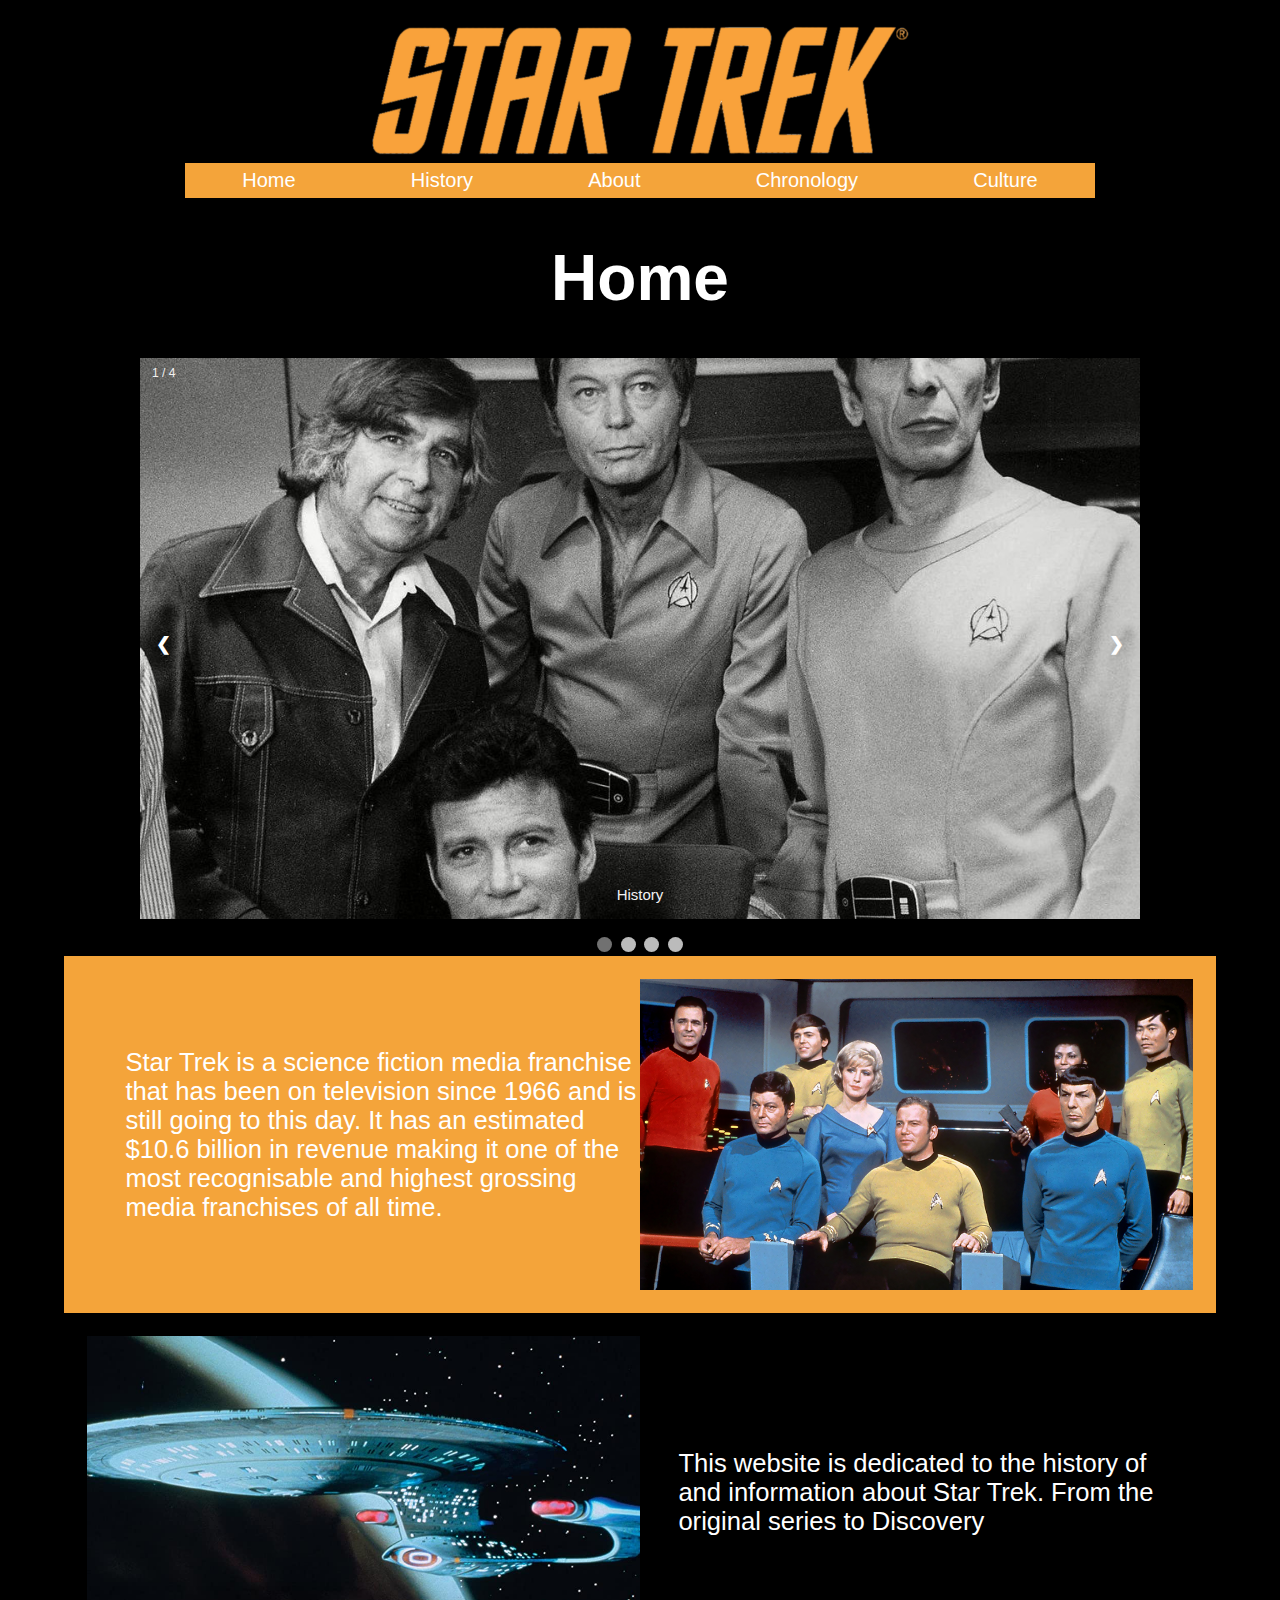
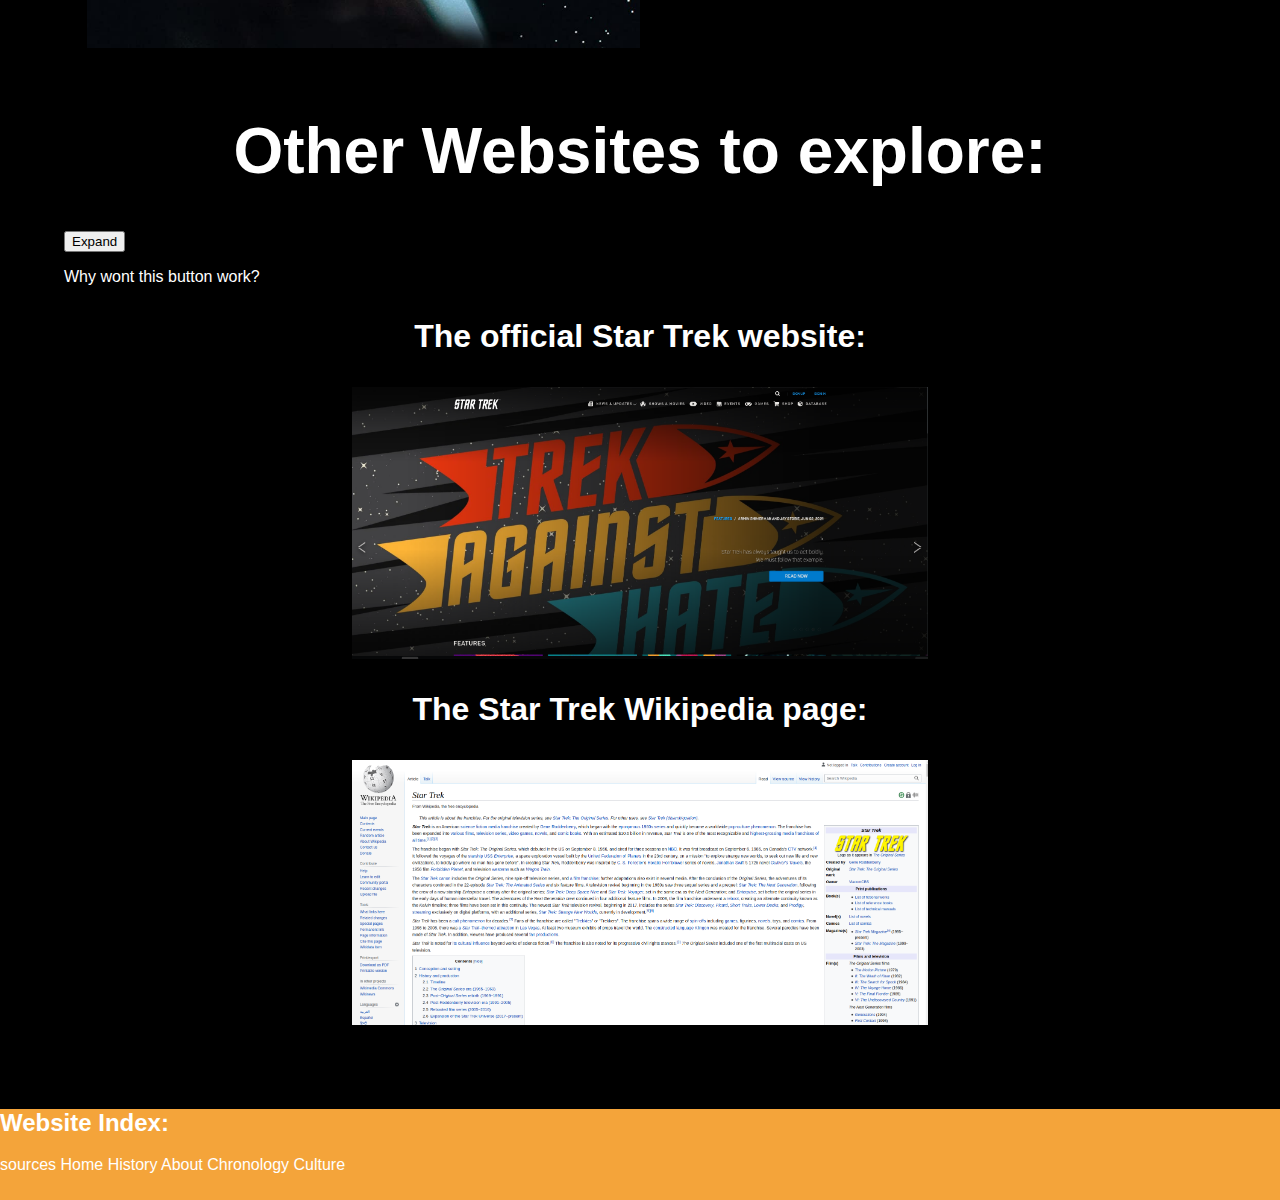
<file: index.html>
<!DOCTYPE html>
<html lang="en">

<head>
    <meta charset="UTF-8">
    <meta http-equiv="X-UA-Compatible" content="IE=edge">
    <meta name="viewport" content="width=device-width, initial-scale=1.0">
    <link rel="stylesheet" href="css/main.css">
    <link rel="preconnect" href="https://fonts.googleapis.com">
    <link rel="preconnect" href="https://fonts.gstatic.com" crossorigin>
    <link href="https://fonts.googleapis.com/css2?family=Oswald&display=swap" rel="stylesheet">
    <link rel="shortcut icon" type="image/png" href="images/star_trek_symbol.png" />
    <script src="JavaScript/Slider.js"></script>
    <title>Home</title>
</head>

<!--When the site loads, currentSlide runs to display the first panel of the slideshow-->
<body onload="currentSlide(1)">
    <div class="body">
        <div class="title">
            <a href="index.html"><img src="images/Star-Trek-words.png" alt="Star Trek Website Logo"></a>
        </div>
        <div class="nav">
            <a href="index.html">Home</a>
            <a href="history.html">History</a>
            <a href="about.html">About</a>
            <a href="chronology.html">Chronology</a>
            <a href="culture.html">Culture</a>
        </div>
        <h1>Home</h1>
        <!-- slideshow adapted from https://www.w3schools.com/howto/howto_js_slideshow.asp-->
        <!-- Slideshow container -->
        <div class="slideshow-container">

            <!-- Full-width images with number and caption text -->
            <div class="mySlides fade">
                <div class="numbertext">1 / 4</div>
                <a href="history.html" ><img src="images/Gene_slider.jpg"class="Slide" alt="Gene roddenberry and the original cast of star trek"></a>
                <div class="text">History</div>
            </div>

            <div class="mySlides fade">
                <div class="numbertext">2 / 4</div>
                <a href="about.html"><img src="images/PostersSlider.jpg"class="Slide" alt="Posters from some of the most popular star trek series"></a>
                <div class="text">About</div>
            </div>

            <div class="mySlides fade">
                <div class="numbertext">3 / 4</div>
                <a href="chronology.html" ><img src="images/Star_Trek_TOS_cast.jpg" class="Slide" alt="the original series cast at the helm of the enterprise"></a>
                <div class="text">Chronology</div>
            </div>

            <div class="mySlides fade">
                <div class="numbertext">3 / 4</div>
                <a href="culture.html"><img src="images/uhuraSlider.jpg"class="Slide" alt="uhura from the original series"></a>
                <div class="text">Culture</div>
            </div>

            <!-- Next and previous buttons -->
            <a class="prev" onclick="plusSlides(-1)">&#10094;</a>
            <a class="next" onclick="plusSlides(1)">&#10095;</a>
        </div>
        <br>

        <!-- The dots/circles -->
        <div style="text-align:center">
            <span class="dot" onclick="currentSlide(1)"></span>
            <span class="dot" onclick="currentSlide(2)"></span>
            <span class="dot" onclick="currentSlide(3)"></span>
            <span class="dot" onclick="currentSlide(4)"></span>
        </div>
        <div class="YellowBackground">
            <div class="article" id="reverse">
                <!--id = "reverse" makes it so when the window the reaches a certain size, the items in this div are flipped !-->
                <p>Star Trek is a science fiction media franchise that has been on television since 1966 and is still
                    going to this day. It has an estimated $10.6 billion in revenue making it one of the most
                    recognisable and highest grossing media franchises of all time.</p>
                <img src="images/Star_Trek_TOS_cast.jpg" alt="The original series cast">
            </div>
        </div>
        <div class="article">
            <img src="images/Enterprise_TGN.jpg" alt="the starship enterprise from The next generation">
            <p>This website is dedicated to the history of and information about Star Trek. From the original series to
                Discovery</p>
        </div>
        <h1>Other Websites to explore:</h1>
        <button type="button">Expand</button>
        <p>Why wont this button work?</p>
        <a href="https://intl.startrek.com/">
            <h3>The official Star Trek website:</h3><img src="images/StartrekOfficialSite.png" alt="The official Star Trek Website">
        </a>
        <a href="https://en.wikipedia.org/wiki/Star_Trek">
            <h3>The Star Trek Wikipedia page:</h3><img src="images/StarTrekWikipedia.png" alt="The Star Trek Wikipedia page">
        </a>
    </div>
    <div class="footer">
        <footer>
            <h2>Website Index: </h2>
            <a href="">sources</a>
            <a href="index.html">Home</a>
            <a href="history.html">History</a>
            <a href="about.html">About</a>
            <a href="chronology.html">Chronology</a>
            <a href="culture.html">Culture</a>
        </footer>
    </div>
</body>
</html>
</file>
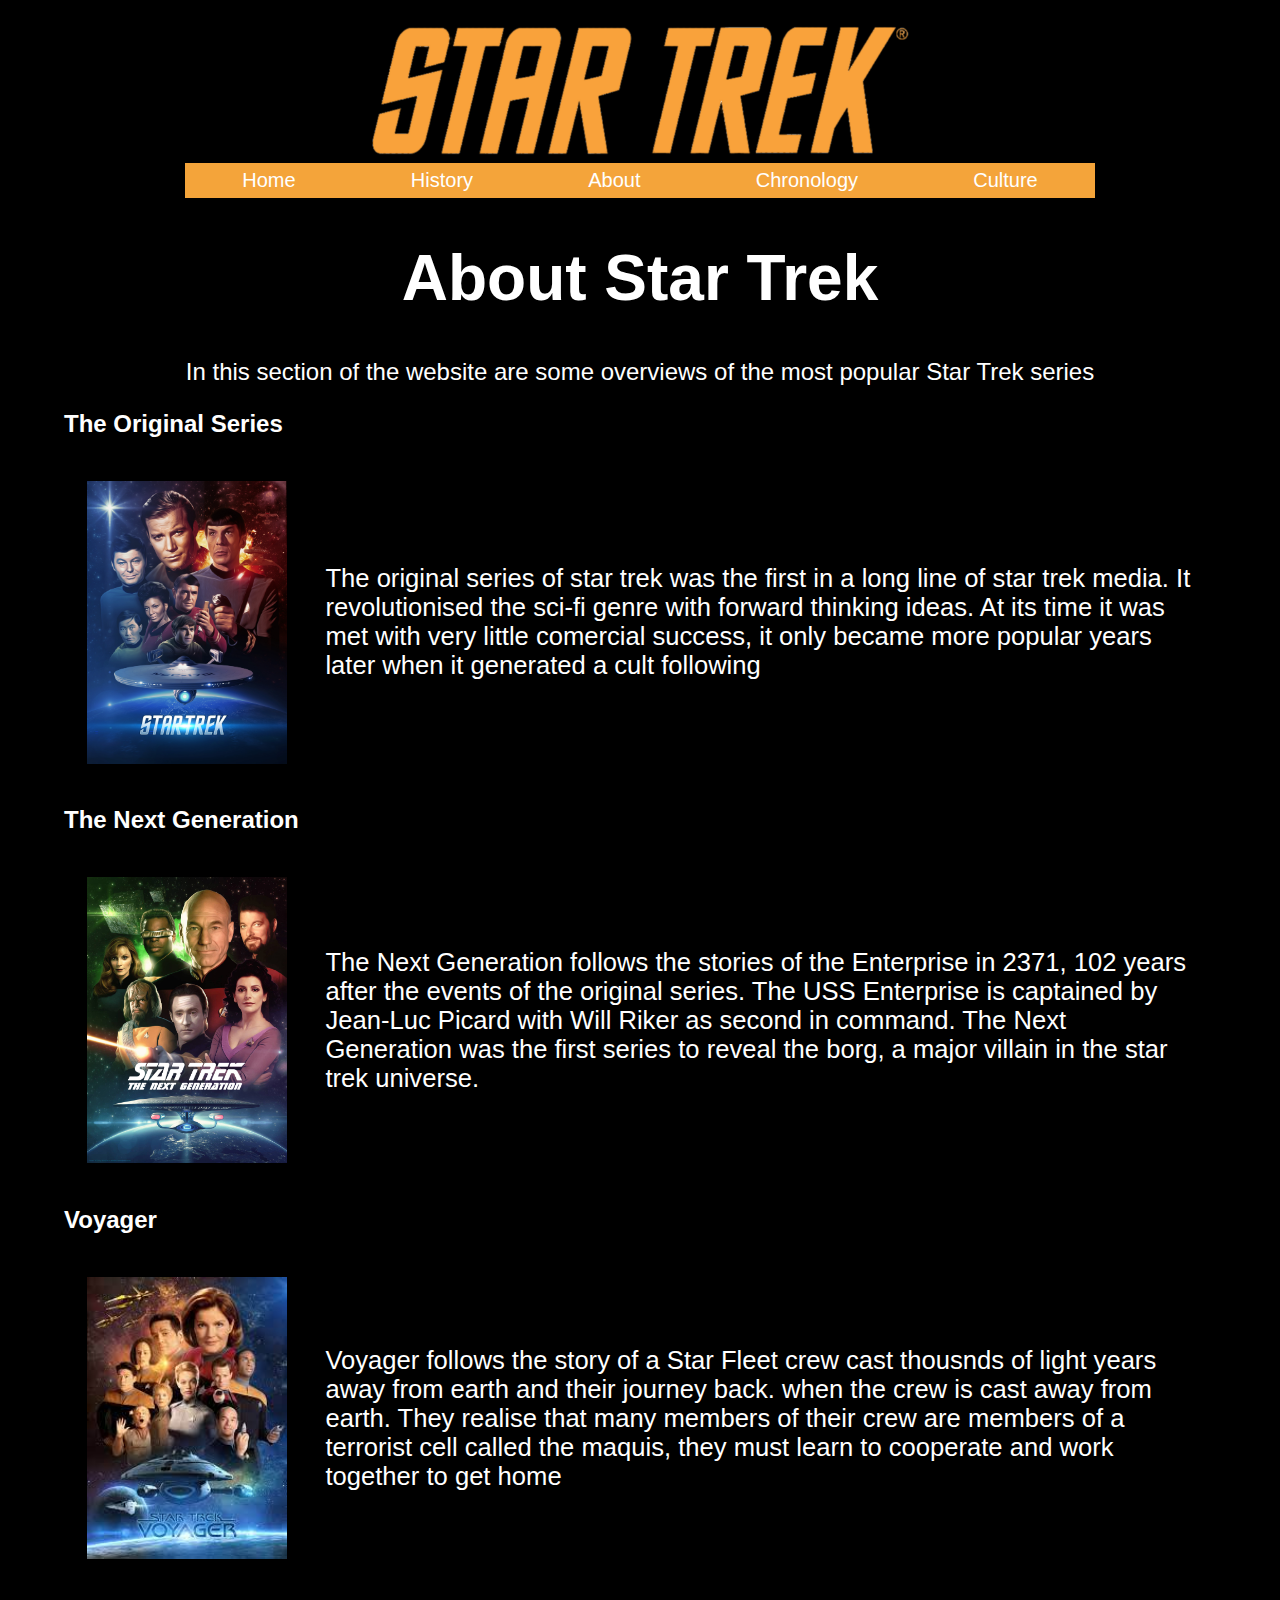
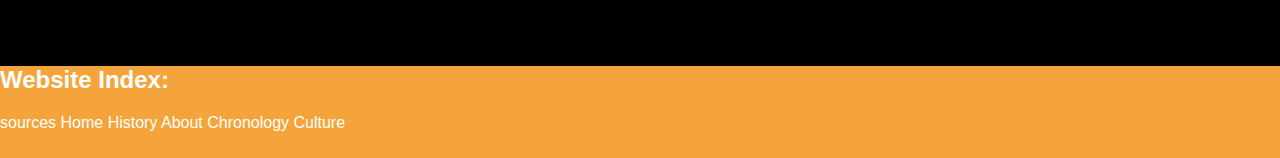
<file: about.html>
<!DOCTYPE html>
<html lang="en">

<head>
    <meta charset="UTF-8">
    <meta http-equiv="X-UA-Compatible" content="IE=edge">
    <meta name="viewport" content="width=device-width, initial-scale=1.0">
    <link rel="stylesheet" href="css/main.css">
    <link rel="preconnect" href="https://fonts.googleapis.com">
    <link rel="preconnect" href="https://fonts.gstatic.com" crossorigin>
    <link href="https://fonts.googleapis.com/css2?family=Oswald&display=swap" rel="stylesheet">
    <link rel="shortcut icon" type="image/png" href="images/star_trek_symbol.png" />
    <title>About</title>
</head>

<body>
    <div class="body">
        <a href="index.html"><img src="images/Star-Trek-words.png" alt="Star Trek Website Logo"></a>
        <div class="nav">
            <a href="index.html">Home</a>
            <a href="history.html">History</a>
            <a href="about.html">About</a>
            <a href="chronology.html">Chronology</a>
            <a href="culture.html">Culture</a>
        </div>
        <h1>About Star Trek</h1>
        <div class="pageDescription">
            <p>In this section of the website are some overviews of the most popular Star Trek series</p>
        </div>
        <h2>The Original Series</h2>
        <div class="article">
            <div class="seasonIcon">
                <img src="images/Star_Trek_TOS_Poster.jpg" alt="The Original Series Poster">
            </div>
            <p>The original series of star trek was the first in a long line of star trek media. It revolutionised the
                sci-fi genre with forward thinking ideas. At its time it was met with very little comercial success, it
                only became more popular years later when it generated a cult following</p>
        </div>
        <h2>The Next Generation</h2>
        <div class="article">
            <div class="seasonIcon">
                <img src="images/StarTrekTGN.jpg" alt="The next Generation Poster">
            </div>
            <p>The Next Generation follows the stories of the Enterprise in 2371, 102 years after the events of the
                original series. The USS Enterprise is captained by Jean-Luc Picard with Will Riker as second in
                command. The Next Generation was the first series to reveal the borg, a major villain in the star trek
                universe.</p>
        </div>
        <h2>Voyager</h2>
        <div class="article">
            <div class="seasonIcon">
                <img src="images/VoyagerPoster.jpeg" alt="Voyager Poster">
            </div>
            <p>Voyager follows the story of a Star Fleet crew cast thousnds of light years away from earth and their
                journey back. when the crew is cast away from earth. They realise that many members of their crew are
                members of a terrorist cell called the maquis, they must learn to cooperate and work together to get
                home</p>
        </div>
    </div>
    <div class="footer">
        <footer>
            <h2>Website Index: </h2>
            <a href="">sources</a>
            <a href="index.html">Home</a>
            <a href="history.html">History</a>
            <a href="about.html">About</a>
            <a href="chronology.html">Chronology</a>
            <a href="culture.html">Culture</a>
        </footer>
    </div>
</body>

</html>
</file>
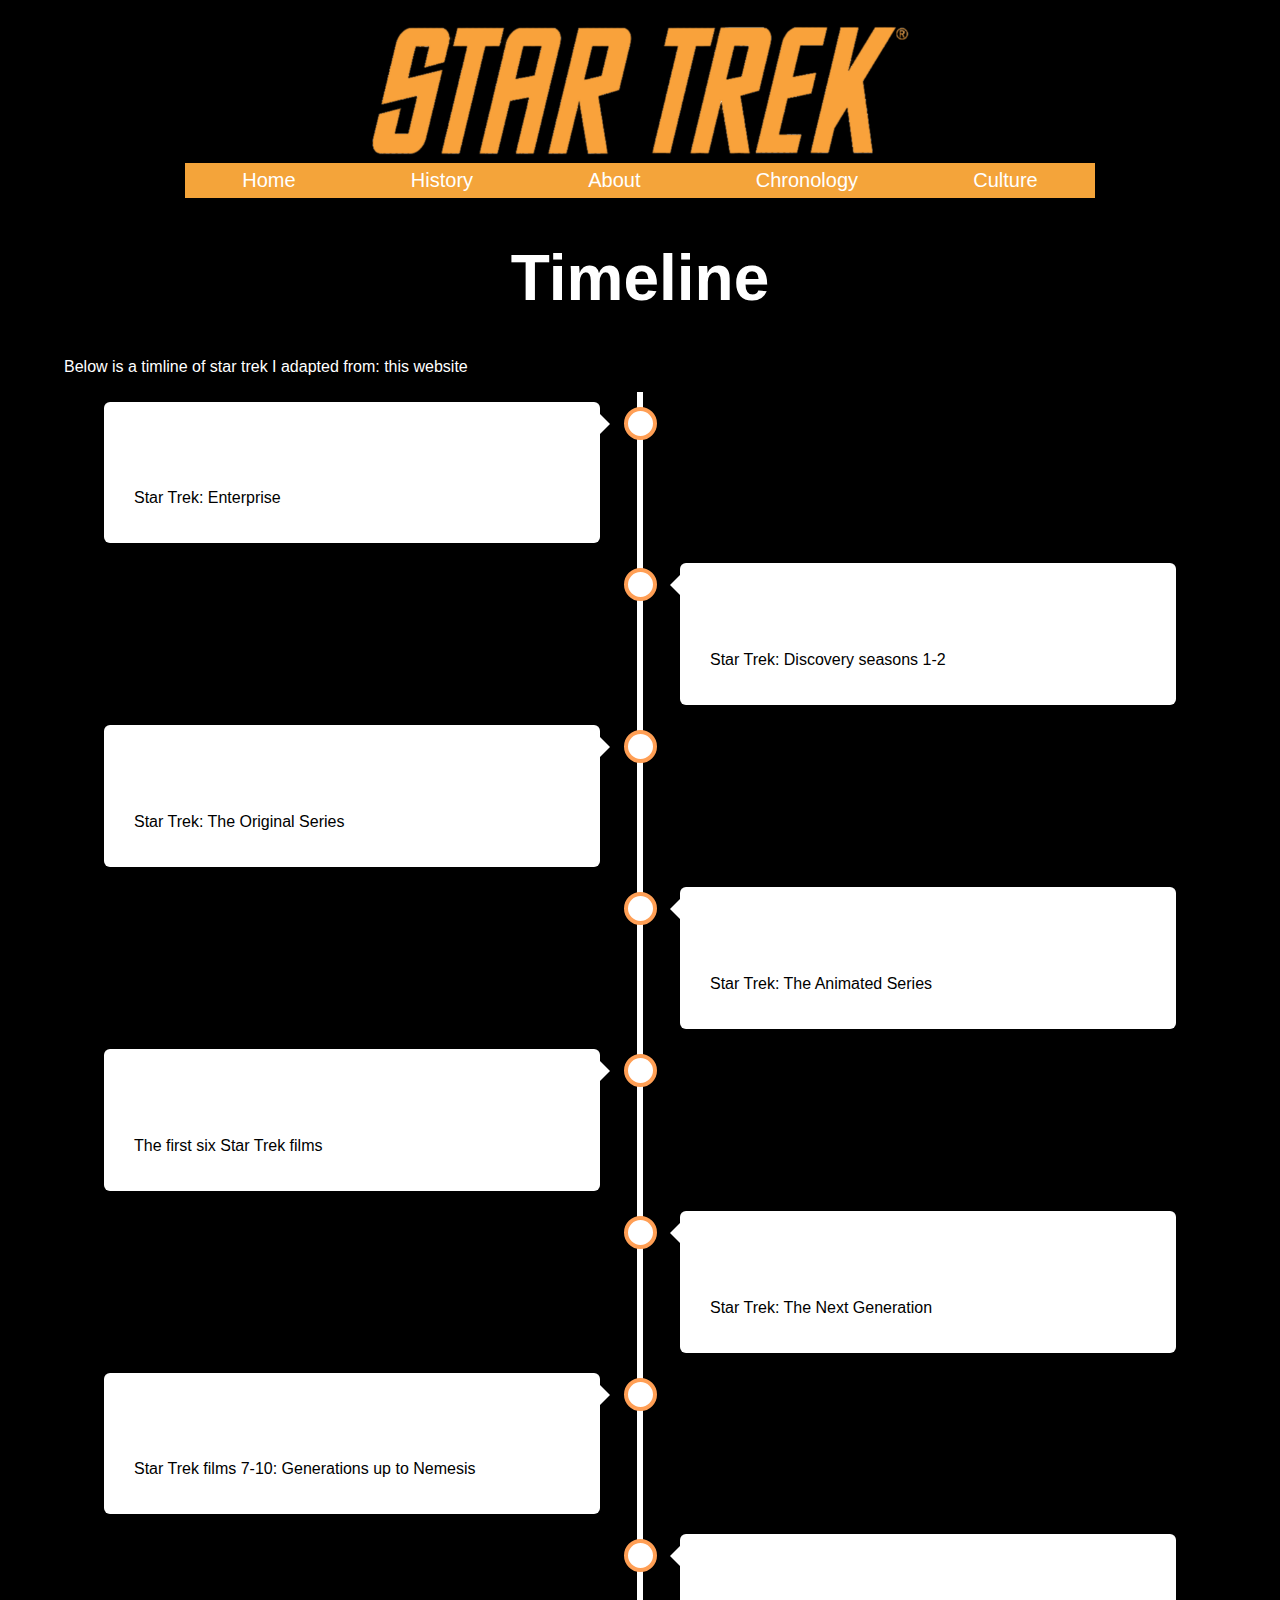
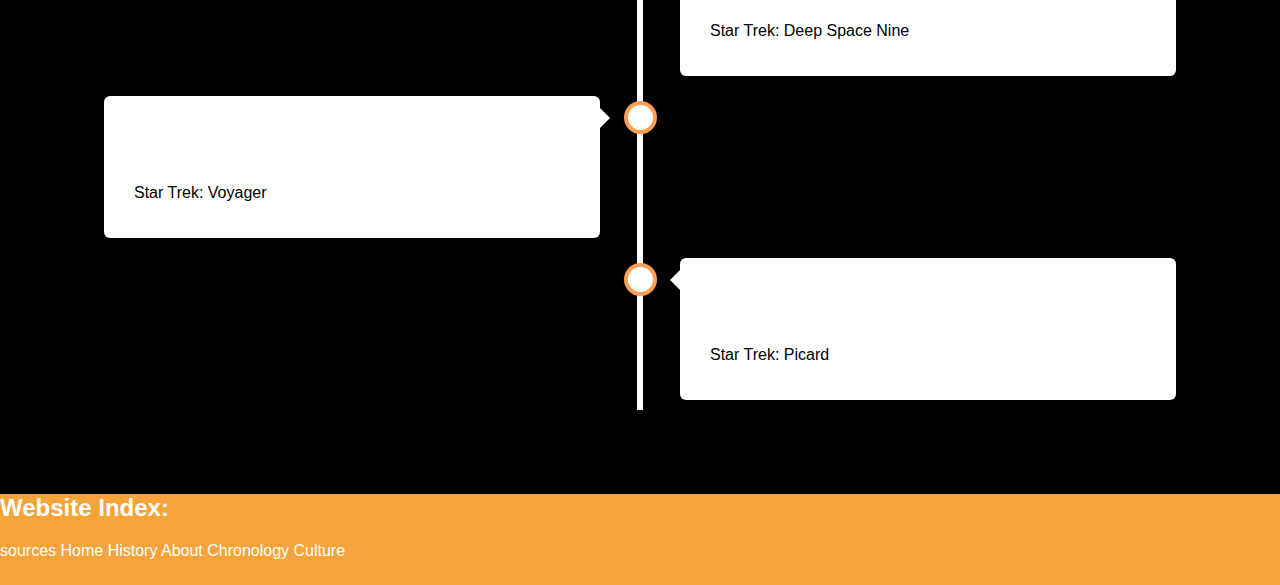
<file: chronology.html>
<!DOCTYPE html>
<html lang="en">

<head>
  <meta charset="UTF-8">
  <meta http-equiv="X-UA-Compatible" content="IE=edge">
  <meta name="viewport" content="width=device-width, initial-scale=1.0">
  <link rel="stylesheet" href="css/main.css">
  <link rel="preconnect" href="https://fonts.googleapis.com">
  <link rel="preconnect" href="https://fonts.gstatic.com" crossorigin>
  <link href="https://fonts.googleapis.com/css2?family=Oswald&display=swap" rel="stylesheet">
  <link rel="shortcut icon" type="image/png" href="images/star_trek_symbol.png" />
  <title>Chronology</title>
</head>

<body>
  <div class="body">
    <a href="index.html"><img src="images/Star-Trek-words.png" alt="Star Trek Website Logo"></a>
    <div class="nav">
      <a href="index.html">Home</a>
      <a href="history.html">History</a>
      <a href="about.html">About</a>
      <a href="chronology.html">Chronology</a>
      <a href="culture.html">Culture</a>
    </div>
    <h1>Timeline</h1>
    
    <a href="https://www.toynk.com/blogs/news/how-to-watch-star-trek-in-order">
      <p>Below is a timline of star trek I adapted from: this website</p>
    </a>
    <!--code adapted from https://www.w3schools.com/howto/howto_css_timeline.asp-->
    <!-- builds boxes all connected by a line to create a timeline-->
    <div class="timeline">
      <div class="container left">
        <div class="content">
          <h2>2151-2161</h2>
          <p>Star Trek: Enterprise</p>
        </div>
      </div>
      <div class="container right">
        <div class="content">
          <h2>Year: 2255</h2>
          <p>Star Trek: Discovery seasons 1-2</p>
        </div>
      </div>
      <div class="container left">
        <div class="content">
          <h2>Year: 2265-2269</h2>
          <p>Star Trek: The Original Series</p>
        </div>
      </div>
      <div class="container right">
        <div class="content">
          <h2>Year: 2269-2270</h2>
          <p>Star Trek: The Animated Series</p>
        </div>
      </div>
      <div class="container left">
        <div class="content">
          <h2>Year: 2273-2293</h2>
          <p>The first six Star Trek films</p>
        </div>
      </div>
      <div class="container right">
        <div class="content">
          <h2>Year: 2364-2370</h2>
          <p>Star Trek: The Next Generation</p>
        </div>
      </div>
      <div class="container left">
        <div class="content">
          <h2>Year: 2293-2379</h2>
          <p>Star Trek films 7-10: Generations up to Nemesis</p>
        </div>
      </div>
      <div class="container right">
        <div class="content">
          <h2>Year: 2369-2375</h2>
          <p>Star Trek: Deep Space Nine</p>
        </div>
      </div>
      <div class="container left">
        <div class="content">
          <h2>Year: 2371-2378</h2>
          <p>Star Trek: Voyager</p>
        </div>
      </div>
      <div class="container right">
        <div class="content">
          <h2>Year: 2399</h2>
          <p>Star Trek: Picard</p>
        </div>
      </div>
    </div>
  </div>
  <div class="footer">
    <footer>
      <h2>Website Index: </h2>
      <a href="">sources</a>
      <a href="index.html">Home</a>
      <a href="history.html">History</a>
      <a href="about.html">About</a>
      <a href="chronology.html">Chronology</a>
      <a href="culture.html">Culture</a>
    </footer>
  </div>
</body>

</html>
</file>
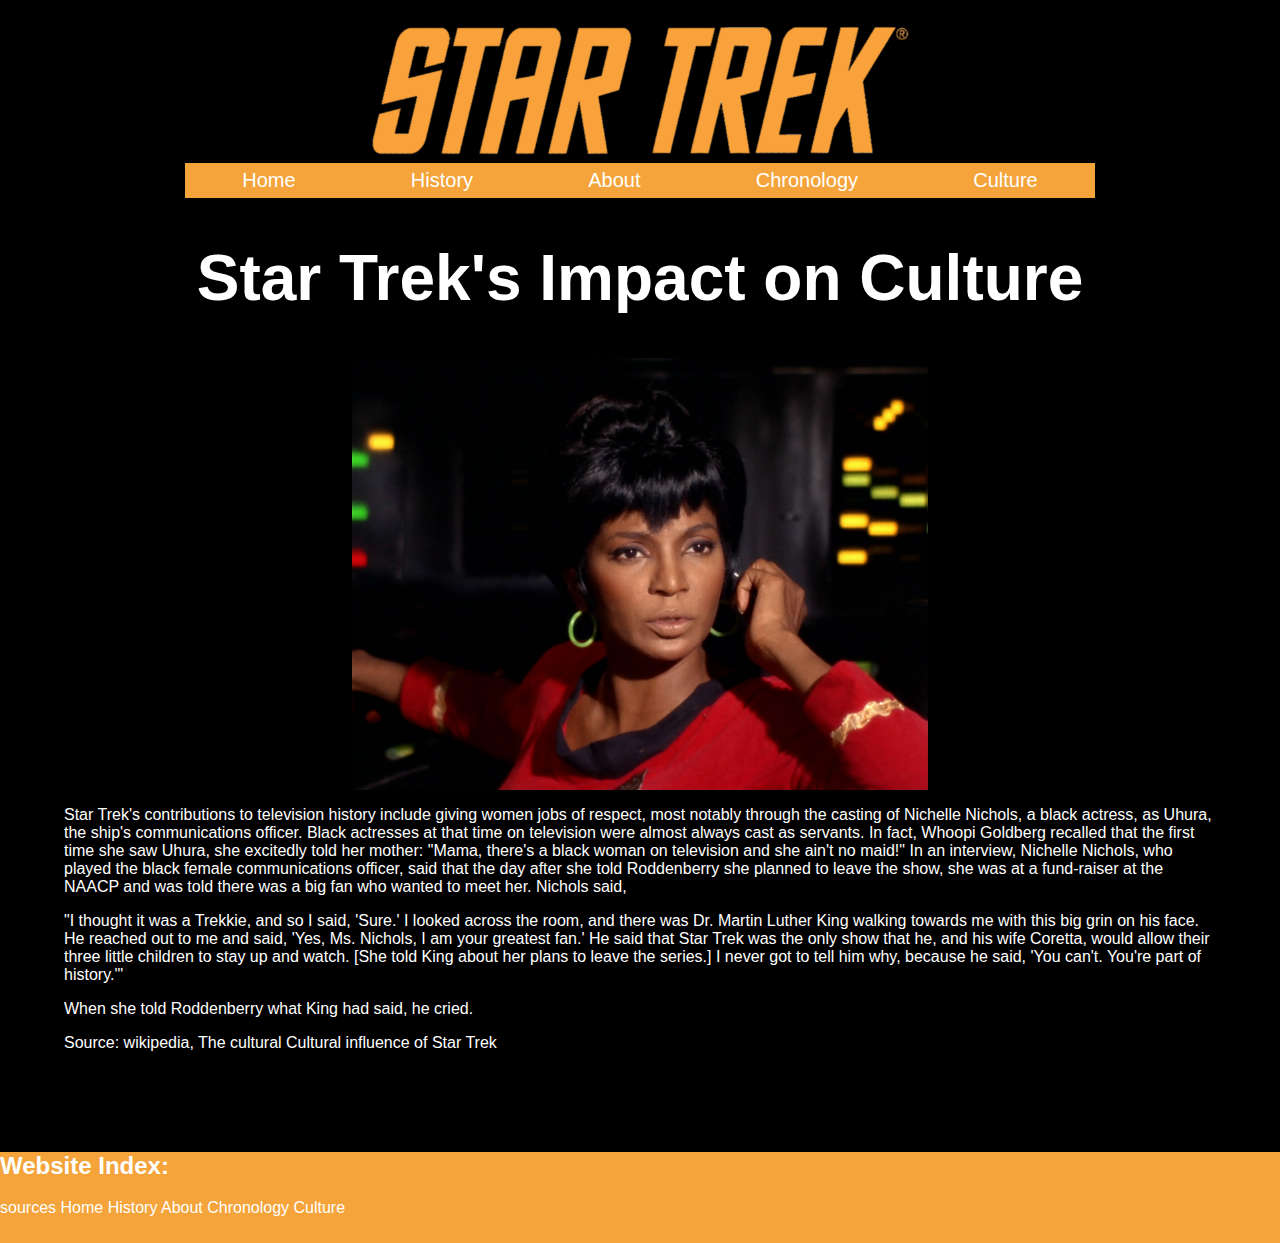
<file: culture.html>
<!DOCTYPE html>
<html lang="en">

<head>
    <meta charset="UTF-8">
    <meta http-equiv="X-UA-Compatible" content="IE=edge">
    <meta name="viewport" content="width=device-width, initial-scale=1.0">
    <link rel="stylesheet" href="css/main.css">
    <link rel="preconnect" href="https://fonts.googleapis.com">
    <link rel="preconnect" href="https://fonts.gstatic.com" crossorigin>
    <link href="https://fonts.googleapis.com/css2?family=Oswald&display=swap" rel="stylesheet">
    <link rel="shortcut icon" type="image/png" href="images/star_trek_symbol.png" />
    <title>Star Trek's impact on culture</title>
</head>

<body>
    <div class="body">
        <a href="index.html"><img src="images/Star-Trek-words.png" alt="Star Trek Website Logo"></a>
        <div class="nav">
            <a href="index.html">Home</a>
            <a href="history.html">History</a>
            <a href="about.html">About</a>
            <a href="chronology.html">Chronology</a>
            <a href="culture.html">Culture</a>
        </div>
        <h1>Star Trek's Impact on Culture</h1>
        <img src="images/uhura.jpg" alt="Uhura from the Original Series">
        <p>Star Trek's contributions to television history include giving women jobs of respect, most notably through
            the casting of Nichelle Nichols, a black actress, as Uhura, the ship's communications officer. Black
            actresses at that time on television were almost always cast as servants. In fact, Whoopi Goldberg recalled
            that the first time she saw Uhura, she excitedly told her mother: "Mama, there's a black woman on television
            and she ain't no maid!" In an interview, Nichelle Nichols, who played the black female communications
            officer, said that the day after she told Roddenberry she planned to leave the show, she was at a
            fund-raiser at the NAACP and was told there was a big fan who wanted to meet her. Nichols said,</p>

        <p>"I thought it was a Trekkie, and so I said, 'Sure.' I looked across the room, and there was Dr. Martin Luther
            King walking towards me with this big grin on his face. He reached out to me and said, 'Yes, Ms. Nichols, I
            am your greatest fan.' He said that Star Trek was the only show that he, and his wife Coretta, would allow
            their three little children to stay up and watch. [She told King about her plans to leave the series.] I
            never got to tell him why, because he said, 'You can't. You're part of history.'"</p>

        <p>When she told Roddenberry what King had said, he cried.</p>
        <a href="https://en.wikipedia.org/wiki/Cultural_influence_of_Star_Trek">
            <p>Source: wikipedia, The cultural Cultural influence of Star Trek</p>
        </a>
    </div>
    <div class="footer">
        <footer>
            <h2>Website Index: </h2>
            <a href="">sources</a>
            <a href="index.html">Home</a>
            <a href="history.html">History</a>
            <a href="about.html">About</a>
            <a href="chronology.html">Chronology</a>
            <a href="culture.html">Culture</a>
        </footer>
    </div>
</body>
</html>
</file>
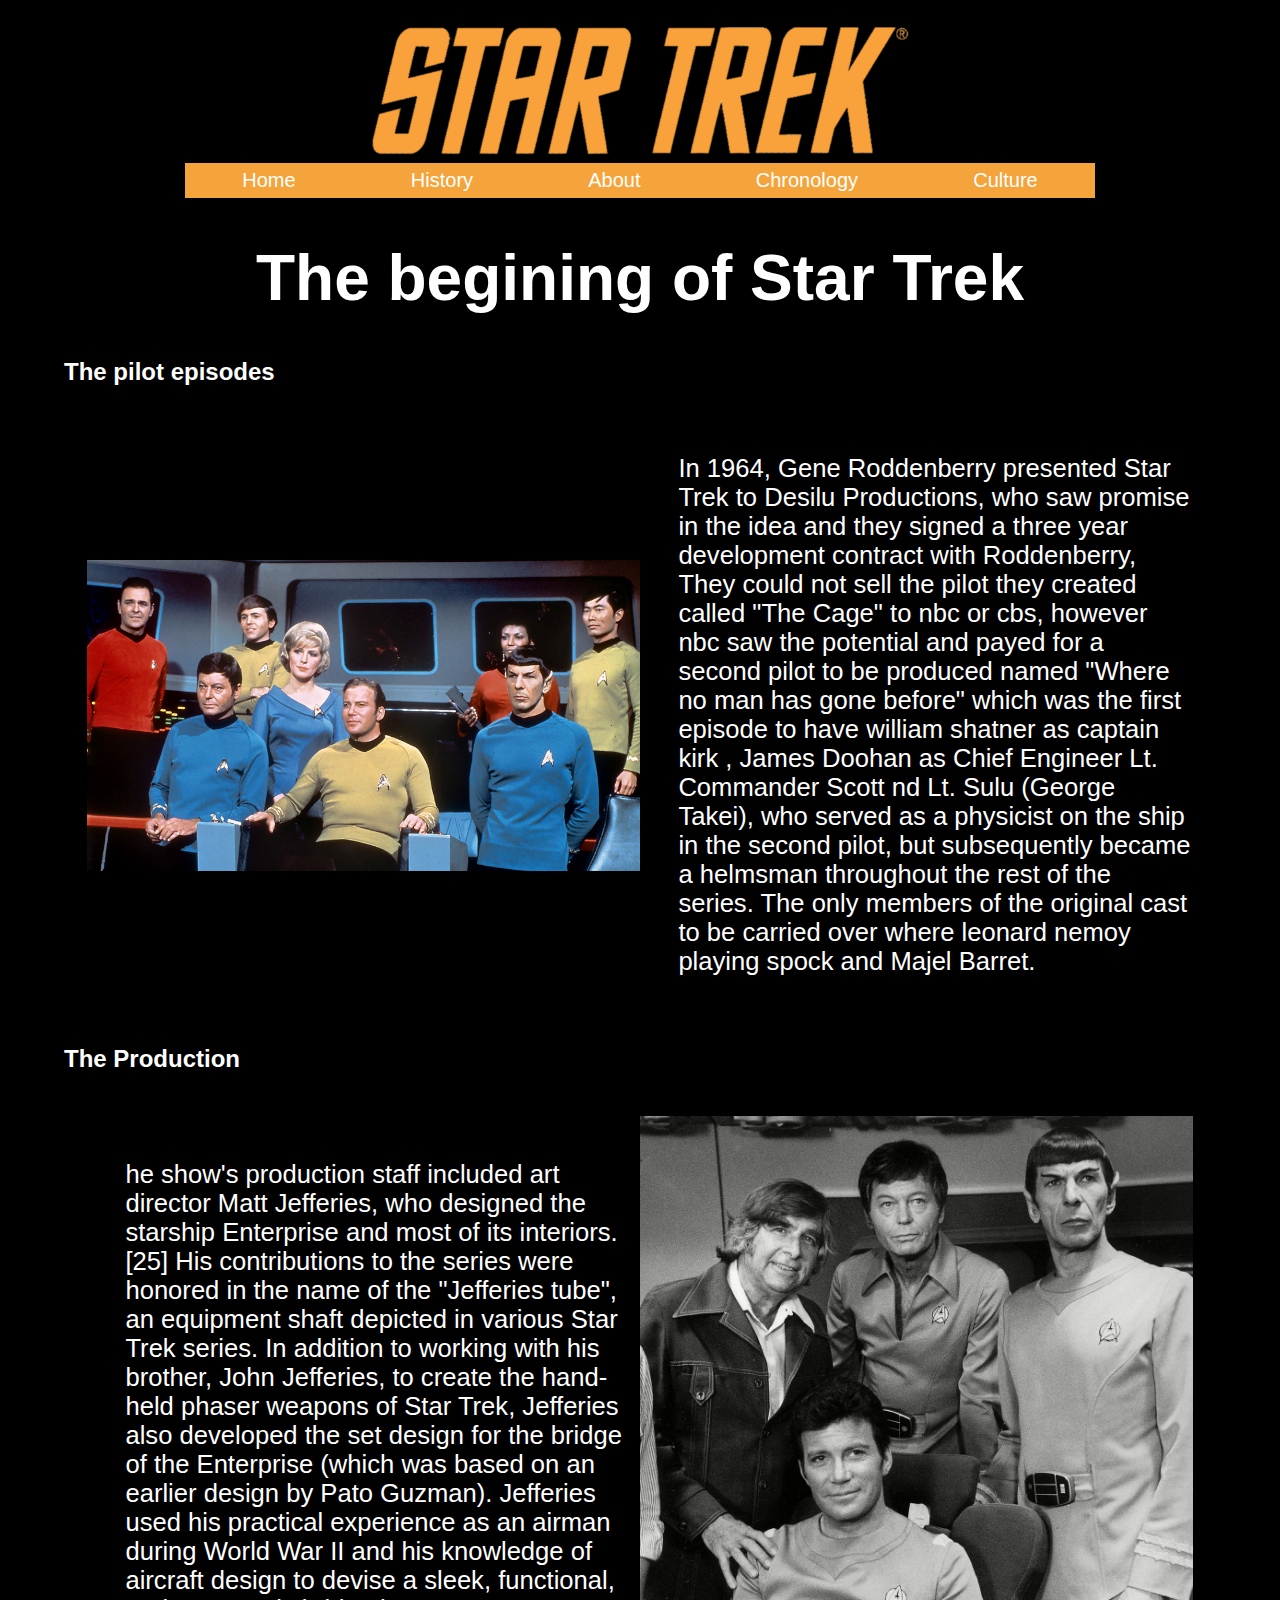
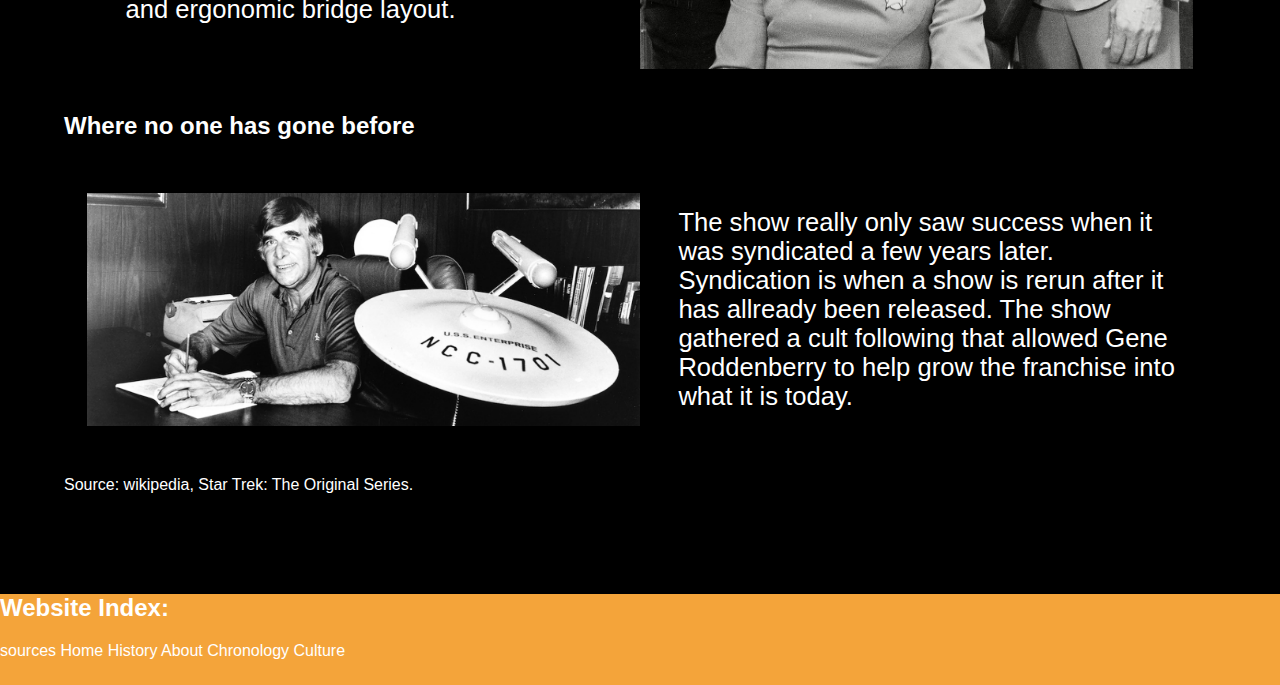
<file: history.html>
<!DOCTYPE html>
<html lang="en">

<head>
    <meta charset="UTF-8">
    <meta http-equiv="X-UA-Compatible" content="IE=edge">
    <meta name="viewport" content="width=device-width, initial-scale=1.0">
    <title>History of Star Trek</title>
    <link rel="preconnect" href="https://fonts.googleapis.com">
    <link rel="preconnect" href="https://fonts.gstatic.com" crossorigin>
    <link href="https://fonts.googleapis.com/css2?family=Oswald&display=swap" rel="stylesheet">
    <link rel="stylesheet" href="css/main.css">
    <link rel="shortcut icon" type="image/png" href="images/star_trek_symbol.png" />
</head>

<body>
    <div class="body">
        <a href="index.html"><img src="images/Star-Trek-words.png" alt="Star Trek Website Logo"></a>
        <div class="nav">
            <a href="index.html">Home</a>
            <a href="history.html">History</a>
            <a href="about.html">About</a>
            <a href="chronology.html">Chronology</a>
            <a href="culture.html">Culture</a>
        </div>
        <h1>The begining of Star Trek</h1>
        <h2>The pilot episodes</h2>
        <div class="article">
            <img src="images/Star_Trek_TOS_cast.jpg" alt="The original series cast at the helm of the enterprise">
            <p>In 1964, Gene Roddenberry presented Star Trek to Desilu Productions, who saw promise in the idea and they
                signed a three year development contract with Roddenberry, They could not sell the pilot they created
                called "The Cage" to nbc or cbs, however nbc saw the potential and payed for a second pilot to be
                produced named "Where no man has gone before" which was the first episode to have william shatner as
                captain kirk , James Doohan as Chief Engineer Lt. Commander Scott nd Lt. Sulu (George Takei), who served
                as a physicist on the ship in the second pilot, but subsequently became a helmsman throughout the rest
                of the series. The only members of the original cast to be carried over where leonard nemoy playing
                spock and Majel Barret.</p>
        </div>
        <h2>The Production</h2>
        <div class="article" id="reverse">
            <p>he show's production staff included art director Matt Jefferies, who designed the starship Enterprise and
                most of its interiors.[25] His contributions to the series were honored in the name of the "Jefferies
                tube", an equipment shaft depicted in various Star Trek series. In addition to working with his brother,
                John Jefferies, to create the hand-held phaser weapons of Star Trek, Jefferies also developed the set
                design for the bridge of the Enterprise (which was based on an earlier design by Pato Guzman). Jefferies
                used his practical experience as an airman during World War II and his knowledge of aircraft design to
                devise a sleek, functional, and ergonomic bridge layout.</p>
            <img src="images/Gene.jpg" alt="Gene roddenberry and the original cast of star trek">
        </div>
        <h2>Where no one has gone before</h2>
        <div class="article">
            <img src="images/608b30e45f4b60adb254a8127a6da8ef.jpg" alt="Gene Roddenberry and a model of the Enterprise">
            <p>The show really only saw success when it was syndicated a few years later. Syndication is when a show is
                rerun after it has allready been released. The show gathered a cult following that allowed Gene
                Roddenberry to help grow the franchise into what it is today.</p>
        </div>
        <a href="https://en.wikipedia.org/wiki/Star_Trek:_The_Original_Series">
            <p>Source: wikipedia, Star Trek: The Original Series.</p>
        </a>
    </div>
    <div class="footer">
        <footer>
            <h2>Website Index: </h2>
            <a href="">sources</a>
            <a href="index.html">Home</a>
            <a href="history.html">History</a>
            <a href="about.html">About</a>
            <a href="chronology.html">Chronology</a>
            <a href="culture.html">Culture</a>
        </footer>
    </div>
</body>
</html>
</file>
<file: css/main.css>
body{
    background-color: black;
    align-content: center;
    font-family: 'Oswald', sans-serif;
    margin: 0%;
}
.body{
  padding: 0% 5% 5% 5%;
}
.pageDescription p{
    text-align: center;
    font-size: 150%;
}
a, p{
    text-decoration: none;
    color: white;  
}
h1{
    font-size: 400%;
    text-align: center;
    color: white;
}
h2{
  color: white;
}
h3{
    font-size: 200%;
    text-align: center;
}
.seasonIcon img{
    width: 200px;
}
img{
    display: block;
    margin-left: auto;
    margin-right: auto;
    width: 50%;
}

.nav{
    overflow: hidden;
    display: flex;
    flex-wrap: wrap;
    justify-content: center;
    border-color: white;
}

.nav a{
    float: left;
    background-color: #f4a43a;
    text-align: center;
    text-decoration: none;
    color: white;
    padding: 0.5% 5% 0.5% 5%;
    font-size: 20px;
}

.nav a:hover{
    background-color: #f9ac57;
}
.article{
    padding:2%;
    display: flex;
    align-items:center;
    justify-content: center;

}
.article p{
    font-size: 2vw;
    padding-left: 3vw;
}

.article h3{
    font-size: 2vw;
}

.YellowBackground{
    background-color: #f4a43a;
}
* {
  box-sizing: border-box;
}
.container p{
    color: black;
}

/* you need to source this code */
body {
  font-family: Helvetica, sans-serif;
}

/* The actual timeline (the vertical ruler) */
.timeline {
  position: relative;
  max-width: 1200px;
  margin: 0 auto;
}

/* The actual timeline (the vertical ruler) */
.timeline::after {
  content: '';
  position: absolute;
  width: 6px;
  background-color: white;
  top: 0;
  bottom: 0;
  left: 50%;
  margin-left: -3px;
}

/* Container around content */
.container {
  padding: 10px 40px;
  position: relative;
  background-color: inherit;
  width: 50%;
}

/* The circles on the timeline */
.container::after {
  content: '';
  position: absolute;
  width: 25px;
  height: 25px;
  right: -17px;
  background-color: white;
  border: 4px solid #FF9F55;
  top: 15px;
  border-radius: 50%;
  z-index: 1;
}

/* Place the container to the left */
.left {
  left: 0;
}

/* Place the container to the right */
.right {
  left: 50%;
}

/* Add arrows to the left container (pointing right) */
.left::before {
  content: " ";
  height: 0;
  position: absolute;
  top: 22px;
  width: 0;
  z-index: 1;
  right: 30px;
  border: medium solid white;
  border-width: 10px 0 10px 10px;
  border-color: transparent transparent transparent white;
}

/* Add arrows to the right container (pointing left) */
.right::before {
  content: " ";
  height: 0;
  position: absolute;
  top: 22px;
  width: 0;
  z-index: 1;
  left: 30px;
  border: medium solid white;
  border-width: 10px 10px 10px 0;
  border-color: transparent white transparent transparent;
}

/* Fix the circle for containers on the right side */
.right::after {
  left: -16px;
}

/* The actual content */
.content {
  padding: 20px 30px;
  background-color: white;
  position: relative;
  border-radius: 6px;
}

/* Media queries - Responsive timeline on screens less than 600px wide */
@media screen and (max-width: 600px) {

}
.footer{
  background-color: #f4a43a;
  padding: 0% 0% 2% 0%;
  margin: 0pt;
  color: white;
}

@media screen and (max-width: 600px) {
  /* Place the timelime to the left */
  .timeline::after {
    left: 31px;
  }

/* Full-width containers */
  .container {
    width: 100%;
    padding-left: 70px;
    padding-right: 25px;
  }

/* Make sure that all arrows are pointing leftwards */
  .container::before {
    left: 60px;
    border: medium solid white;
    border-width: 10px 10px 10px 0;
    border-color: transparent white transparent transparent;
  }

/* Make sure all circles are at the same spot */
  .left::after, .right::after {
    left: 15px;
  }

/* Make all right containers behave like the left ones */
  .right {
    left: 0%;
  }
  h1{
    font-size: 150%;
  }
  h3{
    font-size: 100%;
  }
  a{
    font-size: 100%;
  }
  .article p{
    font-size: 100%;
    padding-left: 3vw;
  }
  .article{
    padding:2%;
    display: flex;
    align-items:center;
    justify-content: center;
    flex-direction: column;
  }
  .YellowBackground{
    background-color: #f4a43a;
    display:flex;
  }
  #reverse {
    flex-direction: column-reverse;
  }
}
* {box-sizing:border-box}

/* Slideshow container */
.slideshow-container {
  max-width: 1000px;
  position: relative;
  margin: auto;
}

/* Hide the images by default */
.mySlides {
  display: none;
}

/* Next & previous buttons */
.prev, .next {
  cursor: pointer;
  position: absolute;
  top: 50%;
  width: auto;
  margin-top: -22px;
  padding: 16px;
  color: white;
  font-weight: bold;
  font-size: 18px;
  transition: 0.6s ease;
  border-radius: 0 3px 3px 0;
  user-select: none;
}

/* Position the "next button" to the right */
.next {
  right: 0;
  border-radius: 3px 0 0 3px;
}

/* On hover, add a black background color with a little bit see-through */
.prev:hover, .next:hover {
  background-color: rgba(0,0,0,0.8);
}

/* Caption text */
.text {
  color: #f2f2f2;
  font-size: 15px;
  padding: 8px 12px;
  position: absolute;
  bottom: 8px;
  width: 100%;
  text-align: center;
}

/* Number text (1/3 etc) */
.numbertext {
  color: #f2f2f2;
  font-size: 12px;
  padding: 8px 12px;
  position: absolute;
  top: 0;
}

/* The dots/bullets/indicators */
.dot {
  cursor: pointer;
  height: 15px;
  width: 15px;
  margin: 0 2px;
  background-color: #bbb;
  border-radius: 50%;
  display: inline-block;
  transition: background-color 0.6s ease;
}
.button{
  align-items: center;
}

.active, .dot:hover {
  background-color: #717171;
}

/* Fading animation */
.fade {
  -webkit-animation-name: fade;
  -webkit-animation-duration: 1.5s;
  animation-name: fade;
  animation-duration: 1.5s;
}

@-webkit-keyframes fade {
  from {opacity: .4}
  to {opacity: 1}
}

@keyframes fade {
  from {opacity: .4}
  to {opacity: 1}
}

.Slide{
  width: 100%;
}
</file>
